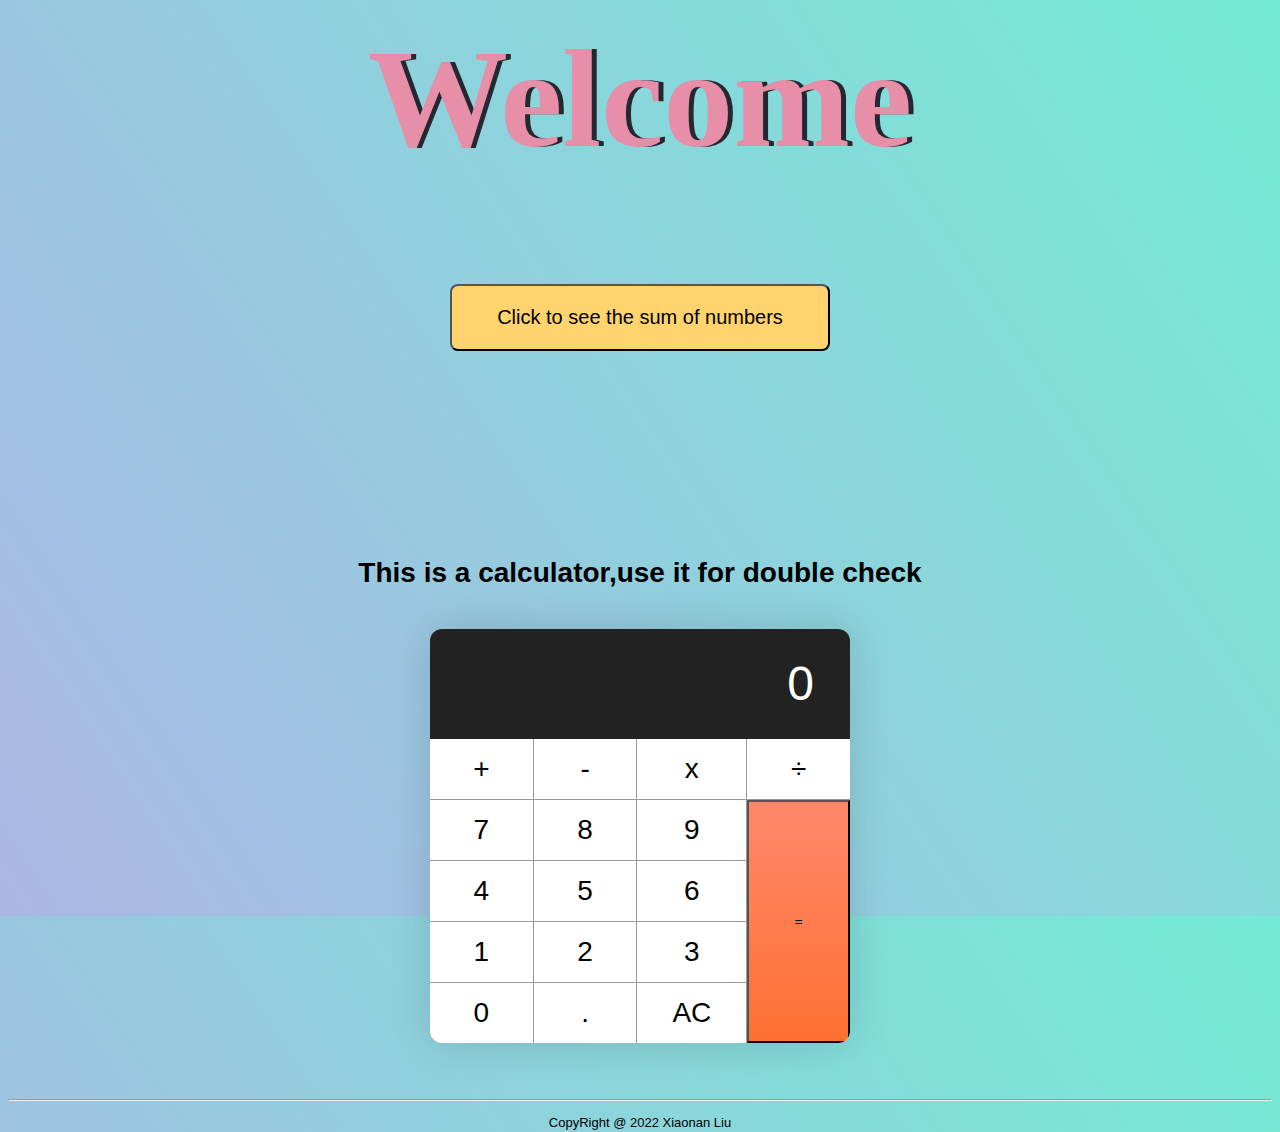
<file: calculator/index.html>
<!DOCTYPE html>
<html lang="en" dir="ltr">
  <head>
    <meta charset="utf-8">
    <title>Index</title>
    <link rel="stylesheet" href="newStyle.css">
    <link href="https://fonts.googleapis.com/css?family=Indie+Flower" rel="stylesheet">
  </head>
  <body>

    <div class="container">
      <div class="col1"></div>
      <div class="col2">
      <h1>Welcome</h1>
          <button id="show" onclick="show()">Click to see the sum of numbers </button>
   <div id ="form">
       <label for="first">First:</label><br>
       <input type="text" id="first" name="first"><br>
       <label for="second">Second:</label><br>
       <input type="text" id="second" name="second"><br><br>
       <button class="mani" type="button" onclick="getSum()">Add</button>
         <button class="mani" onclick="tryAgain()">Try Again</button>
       <button class="mani" type ="button" onclick="goodbye()">Goodbye</button><br>
       <h5 >Sum</h5>
       <p id="sum" style="width: 8em;height:1.2em;background-color: white;margin-left:42%"></p><br>

   </div>
        <div class="reminder">
          <p id="alert"></p>
        </div>
        <br>
        <br>
        <br>
    <h4>This is a calculator,use it for double check</h4>
      <div class="calculator">
        <div class="display">0

        </div>
        <div class="keys">
          <button class="cal key-operator" data-action="operator">+</button>
          <button class="cal key-operator" data-action="operator">-</button>
          <button class="cal key-operator" data-action="operator">x</button>
          <button class="cal key-operator" data-action="operator">÷</button>
          <button class="cal" data-action="num">7</button>
          <button class="cal" data-action="num">8</button>
          <button class="cal" data-action="num">9</button>
          <button class="cal" data-action="num">4</button>
          <button class="cal" data-action="num">5</button>
          <button class="cal" data-action="num">6</button>
          <button class="cal" data-action="num">1</button>
          <button class="cal" data-action="num">2</button>
          <button class="cal" data-action="num">3</button>
          <button class="cal" data-action="num">0</button>
          <button class="cal" data-action="decimal">.</button>
          <button class="cal" data-action="operator">AC</button>
          <button  class="key-equal" data-action="operator">=</button>
        </div>
      </div>
    </div>
    </div>
    <div class="col3"></div>

    <script src="index.js" charset="utf-8"></script>
    <hr>
      <footer>
        CopyRight @ 2022 Xiaonan Liu
      </footer>
  </body>
    </html>
</file>
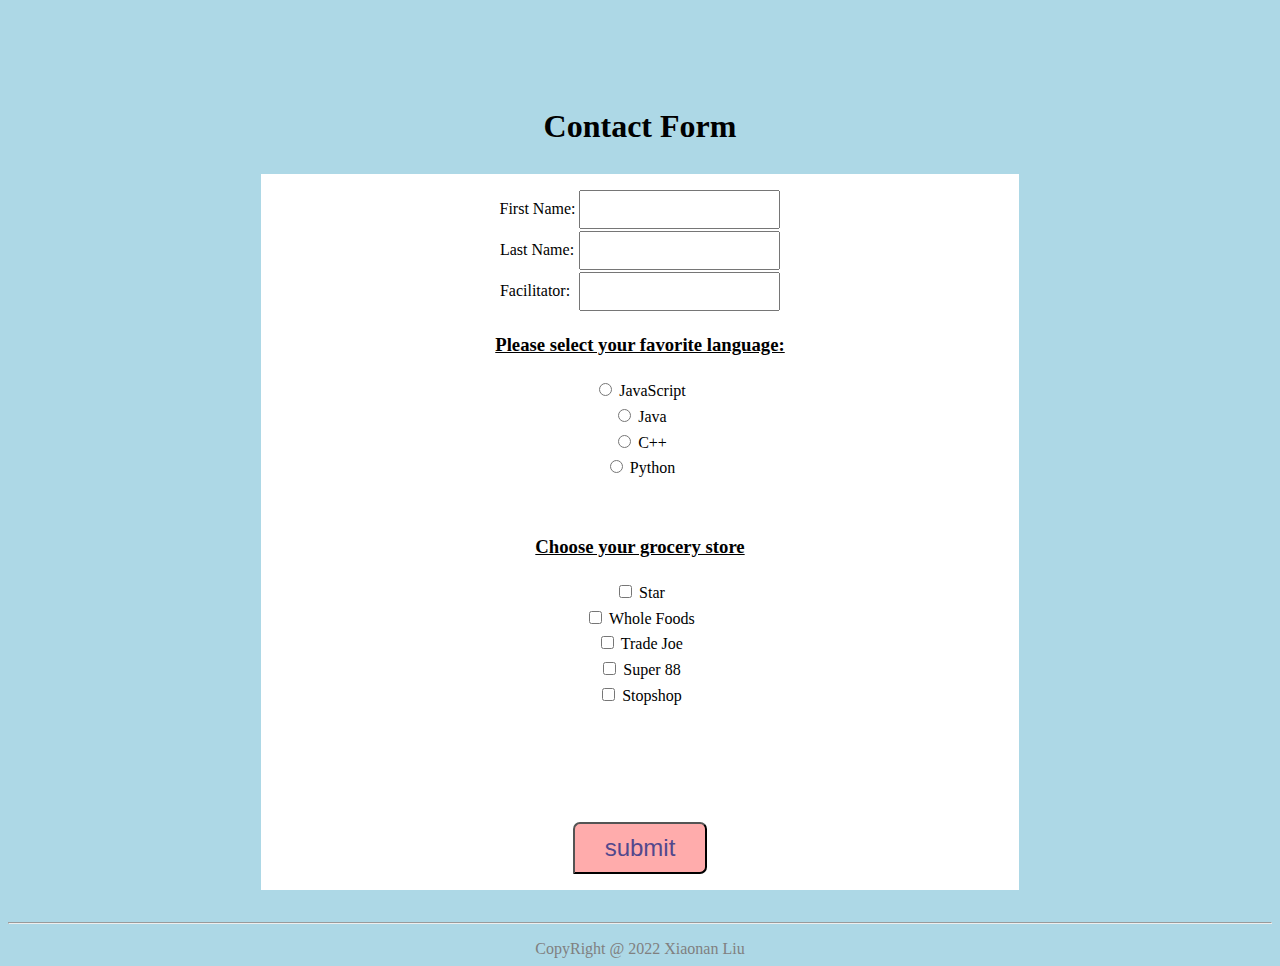
<file: week4/index.html>
<!DOCTYPE html>
<html lang="en">
<head>
    <meta charset="UTF-8">
    <title>Title</title>
    <link href="style.css" rel="stylesheet">
</head>
<body>
<div class="container">
<div class="col1"></div>
<div class="col2">
    <h1> Contact Form</h1>
<!--   action="https://bucs601.com/submit.php onsubmit="validateForm()"   -->
    <form id="signup" action="https://bucs601.com/submit.php" onsubmit="return validateForm()" method="post" >
    <!--    text area-->
        <label for="firstName">First Name:</label>
        <input class="text" type="text" id="firstName" name="firstName" pattern="[a-zA-z]+"
               oninvalid="setCustomValidity('Please enter valid alphabets and the length is at least 2 ')" required minlength="2"><br>
        <label for="lastName">Last Name:</label>
        <input class="text" type="text" id="lastName" name="lastName" pattern="[a-zA-z]+"
               oninvalid="setCustomValidity('Please enter valid alphabets and the length is at least 2 ')" required minlength="2"><br>
        <label for="facilitator">Facilitator:</label>
        <input class="text" type="text" id="facilitator" name="facilitator"  required
               pattern="josh|fazil|christian" oninvalid="setCustomValidity('must be josh/fazil/christian')"><br>

    <!--    radio button-->
        <h3>Please select your favorite language:</h3>
        <input type="radio" id="javascript" name="fav_language" value="JavaScript">
        <label for="javascript">JavaScript</label><br>
        <input type="radio" id="java" name="fav_language" value="Java">
        <label for="java">Java</label><br>
        <input type="radio" id="c++" name="fav_language" value="C++">
        <label for="c++">C++</label><br>
        <input type="radio" id="python" name="fav_language" value="Python">
        <label for="python">Python</label><br>
        <div  class="reminder" id="reminder1"> </div>
    <!--check box-->
        <h3>Choose your grocery store</h3>
        <input type="checkbox" id="star" name="market" value="Star">
        <label for="star">Star</label><br>
        <input type="checkbox" id="wholefoods" name="market" value="WholeFoods">
        <label for="wholefoods"> Whole Foods</label><br>
        <input type="checkbox" id="tradeJoe" name="market" value="TradeJoe">
        <label for="tradeJoe"> Trade Joe</label><br>
        <input type="checkbox" id="super88" name="market" value="Super88">
        <label for="super88"> Super 88</label><br>
        <input type="checkbox" id="stopshop" name="market" value="stopshop">
        <label for="stopshop">Stopshop</label><br>
        <div class="reminder" id="marketsss"></div>
        <div class="reminder" id="box"> </div><br>
        <button type="submit" id="btn">submit</button>
    </form>
    <small> </small>
    </div>
    <div class="col3"></div>
</div>
    <script src="index.js"></script>
    <hr>
    <footer>
        CopyRight @ 2022 Xiaonan Liu
    </footer>
</body>
</html>
</file>
<file: calculator/newStyle.css>
html {
    box-sizing: border-box;
}

*,
*::before,
*::after {
    box-sizing: inherit;
}

h1 {
   margin-top: 0;
    text-align:center;
    display: block;
    font-family: 'Lobster', cursive;
    text-shadow: 5px 0 #232931;
    font-size: 5rem;
    color: #E78EA9;
}
.cal {
    border: 0;
    border-radius: 0;
    background-color: transparent;
    font-size: inherit;
    font-family: inherit;
    font-weight: inherit;
    outline: none;
    appearance: none;
}


button:hover,
button:active,
button:focus {
    outline: none;
}

:root {
    font-family: Helvetica, Arial, sans-serif;
}

html {
    font-size: 175%;
    font-weight: 300;
    line-height: 1.3;
    text-align: center;
}

body {
    align-items: center;
    background-image: linear-gradient(236deg, #74ebd5, #acb6e5);
    height: 100vh;
    justify-content: center;
}
#show{
    width:30%;
    padding: 1em;
    margin-bottom: 1.5em;
    border-radius:8px;
    font-size:20px;
    background-color:#FFD36E ;
}
input{
    padding: 0.6em;
    text-align: center;
}
.mani{
    border-radius:4px;
    padding: 0.5em;
}
.calculator {
    border-radius: 12px;
    box-shadow: 0 0 40px 0px rgba(0, 0, 0, 0.15);
    margin-left: auto;
    margin-right: auto;
    margin-top: 0;
    max-width: 15em;
    overflow: hidden;
    position: relative;
}

.display {
    background-color: #222222;
    color: #fff;
    font-size: 1.714285714em;
    padding: 0.5em 0.75em;
    text-align: right;
}

.keys {
    background-color: #999;
    display: grid;
    grid-gap: 1px;
    grid-template-columns: repeat(4, 1fr);
}

.keys > * {
    background-color: #fff;
    padding: 0.5em 1.25em;
    position: relative;
    text-align: center;
}
.keys > *:active::before,
.keys > .is-depressed::before {
    background-color: rgba(0, 0, 0, 0.2);
    bottom: 0;
    box-shadow: 0 0 6px 0 rgba(0, 0, 0, 0.5) inset;
    content: "";
    left: 0;
    opacity: 0.3;
    position: absolute;
    right: 0;
    top: 0;
    z-index: 1;
}

.key--operator {
    background-color: #eee;
}

.key-equal {
    background-image: linear-gradient(to bottom, #fe886a, #ff7033);
    grid-column: -2;
    grid-row: 2 / span 4;
}
hr{
    margin-top: 2em;
}
footer{
    margin-top: 0.5em;
    font-size: small;
    font-weight: lighter;
}
</file>
<file: week4/style.css>
html{
}
body{
    background-color: lightblue;
}
h1{
    text-align: center;
}
.container{
    display: grid;
    grid-template-columns: 20% 60% 20%;
    margin: 5em  0 2em 0;
    line-height: 1.6;
}
form{
    background: white;
    background-size: 800px;
    text-align: center;
    padding: 1em 0 1em 0;
}
h3{
    text-decoration-line: underline;
}
#lastName{
    margin-top: 2px;
    margin-left: 1px;
}
#facilitator{
    margin-top: 2px;
    margin-left: 5px;
}
.reminder{
    height: 2em;
    color: red;
}
.text{
    padding: 10px;
}
button{
    margin-top: 1em;
}
#btn {
    padding: 10px 30px;
    font-size: 24px;
    cursor: pointer;

    border-radius: 7px 7px 7px 0;

    background-color: #ffacac;
    color: #53488d;

    transition: all 0.3s;
}


footer{
    margin-top: 1em;
    font-weight: lighter;
    color: gray;
    text-align: center;
}
</file>
